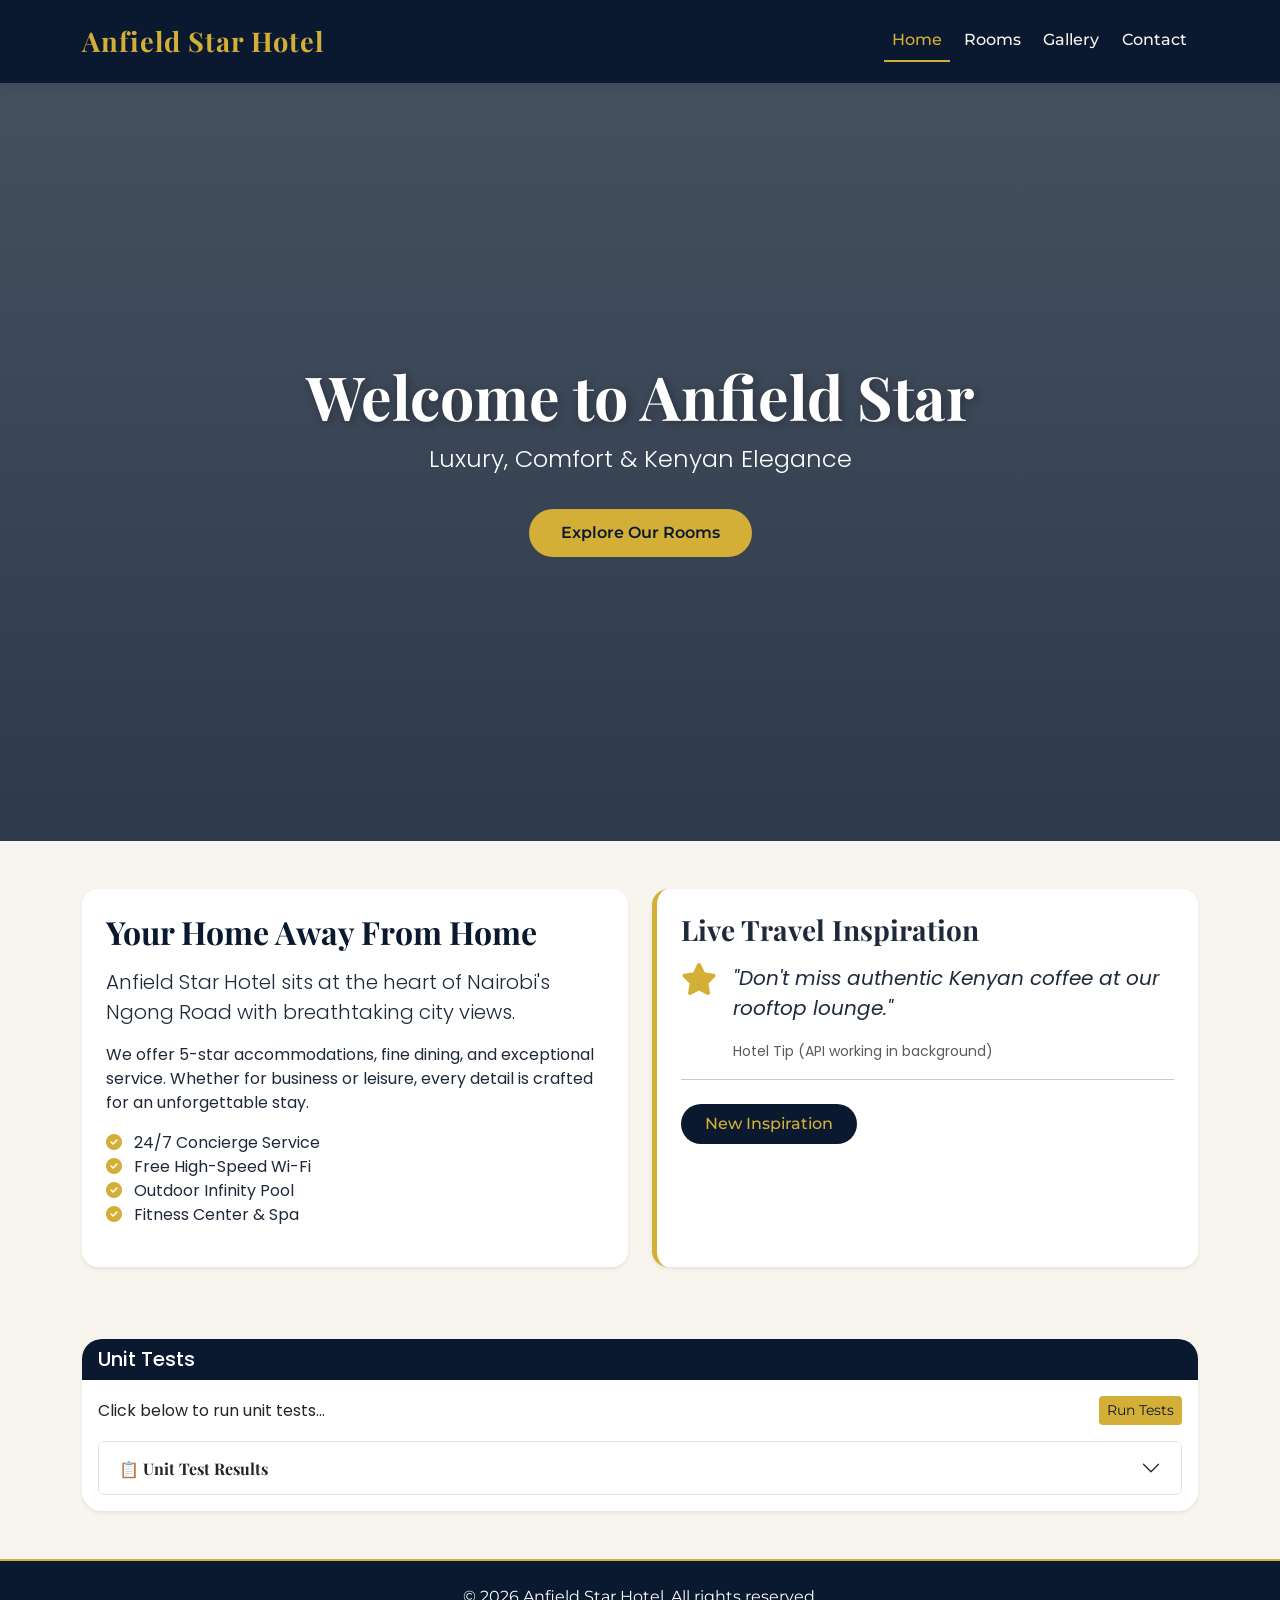
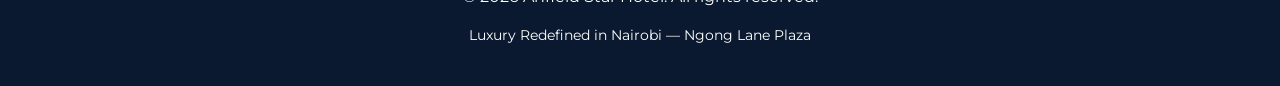
<file: index.html>
<!DOCTYPE html>
<html lang="en">
<head>
    <meta charset="UTF-8">
    <meta name="viewport" content="width=device-width, initial-scale=1.0">
    <title>Anfield Star Hotel | Luxury Nairobi Stay</title>
    <link href="https://cdn.jsdelivr.net/npm/bootstrap@5.3.8/dist/css/bootstrap.min.css" rel="stylesheet">
    <link rel="stylesheet" href="https://cdnjs.cloudflare.com/ajax/libs/font-awesome/6.4.0/css/all.min.css">
    <link href="https://fonts.googleapis.com/css2?family=Playfair+Display:wght@400;500;700;900&family=Poppins:wght@300;400;500;600;700&family=Montserrat:wght@400;500;600;700&display=swap" rel="stylesheet">
    <link rel="stylesheet" href="css/style.css">
</head>
<body>


<nav class="navbar navbar-expand-lg navbar-dark fixed-top">
    <div class="container">
        <a class="navbar-brand fw-bold" href="index.html">Anfield Star Hotel</a>
        <button class="navbar-toggler" type="button" data-bs-toggle="collapse" data-bs-target="#navbarNav">
            <span class="navbar-toggler-icon"></span>
        </button>
        <div class="collapse navbar-collapse" id="navbarNav">
            <ul class="navbar-nav ms-auto">
                <li class="nav-item"><a class="nav-link active" href="index.html">Home</a></li>
                <li class="nav-item"><a class="nav-link" href="rooms.html">Rooms</a></li>
                <li class="nav-item"><a class="nav-link" href="gallery.html">Gallery</a></li>
                <li class="nav-item"><a class="nav-link" href="contact.html">Contact</a></li>
            </ul>
        </div>
    </div>
</nav>


<section class="hero">
    <div class="container text-center text-white">
        <h1 class="display-3 fw-bold">Welcome to Anfield Star</h1>
        <p class="lead fs-4">Luxury, Comfort & Kenyan Elegance</p>
        <a href="rooms.html" class="btn btn-warning-custom mt-3">Explore Our Rooms</a>
    </div>
</section>


<section class="container my-5">
    <div class="row align-items-stretch">
        <div class="col-md-6 mb-4">
            <div class="h-100 p-4 bg-white rounded-4 shadow-sm">
                <h2 class="mb-3" style="color: var(--color-navy);">Your Home Away From Home</h2>
                <p class="lead">Anfield Star Hotel sits at the heart of Nairobi's Ngong Road with breathtaking city views.</p>
                <p>We offer 5-star accommodations, fine dining, and exceptional service. Whether for business or leisure, every detail is crafted for an unforgettable stay.</p>
                <ul class="list-unstyled mt-3">
                    <li><i class="fas fa-check-circle me-2" style="color: var(--color-gold);"></i> 24/7 Concierge Service</li>
                    <li><i class="fas fa-check-circle me-2" style="color: var(--color-gold);"></i> Free High-Speed Wi-Fi</li>
                    <li><i class="fas fa-check-circle me-2" style="color: var(--color-gold);"></i> Outdoor Infinity Pool</li>
                    <li><i class="fas fa-check-circle me-2" style="color: var(--color-gold);"></i> Fitness Center & Spa</li>
                </ul>
            </div>
        </div>
        <div class="col-md-6 mb-4">
            <div class="h-100 p-4 bg-white rounded-4 shadow-sm api-card">
                <h3> Live Travel Inspiration</h3>
                <div id="apiContent" class="mt-3">
                    <div class="d-flex align-items-center">
                        <div class="spinner-border text-warning me-3" role="status"></div>
                        <span>Fetching exclusive travel tips...</span>
                    </div>
                </div>
                <hr>
                <button id="refreshApiBtn" class="btn btn-primary-custom mt-2">New Inspiration</button>
            </div>
        </div>
    </div>
</section>






<div class="container mb-5" id="testSection">
    <div class="card shadow-sm border-0">
        <div class="card-header" style="background-color: var(--color-navy); color: white;">
            <h5 class="mb-0"> Unit Tests</h5>
        </div>
        <div class="card-body" id="testResults">
            <div class="d-flex justify-content-between align-items-center">
                <span>Click below to run unit tests...</span>
                <button class="btn btn-sm" id="runTestsBtn" style="background-color: var(--color-gold); color: var(--color-navy); border: none;"> Run Tests</button>
            </div>
            <div id="testOutput" class="mt-3"></div>
        </div>
    </div>
</div>



<footer class="text-white text-center py-4">
    <div class="container">
        <p>&copy; 2026 Anfield Star Hotel. All rights reserved.</p>
        <p class="small">Luxury Redefined in Nairobi — Ngong Lane Plaza</p>
    </div>
</footer>

<script src="https://cdn.jsdelivr.net/npm/bootstrap@5.3.8/dist/js/bootstrap.bundle.min.js"></script>
<script src="js/main.js"></script>
</body>
</html>
</file>
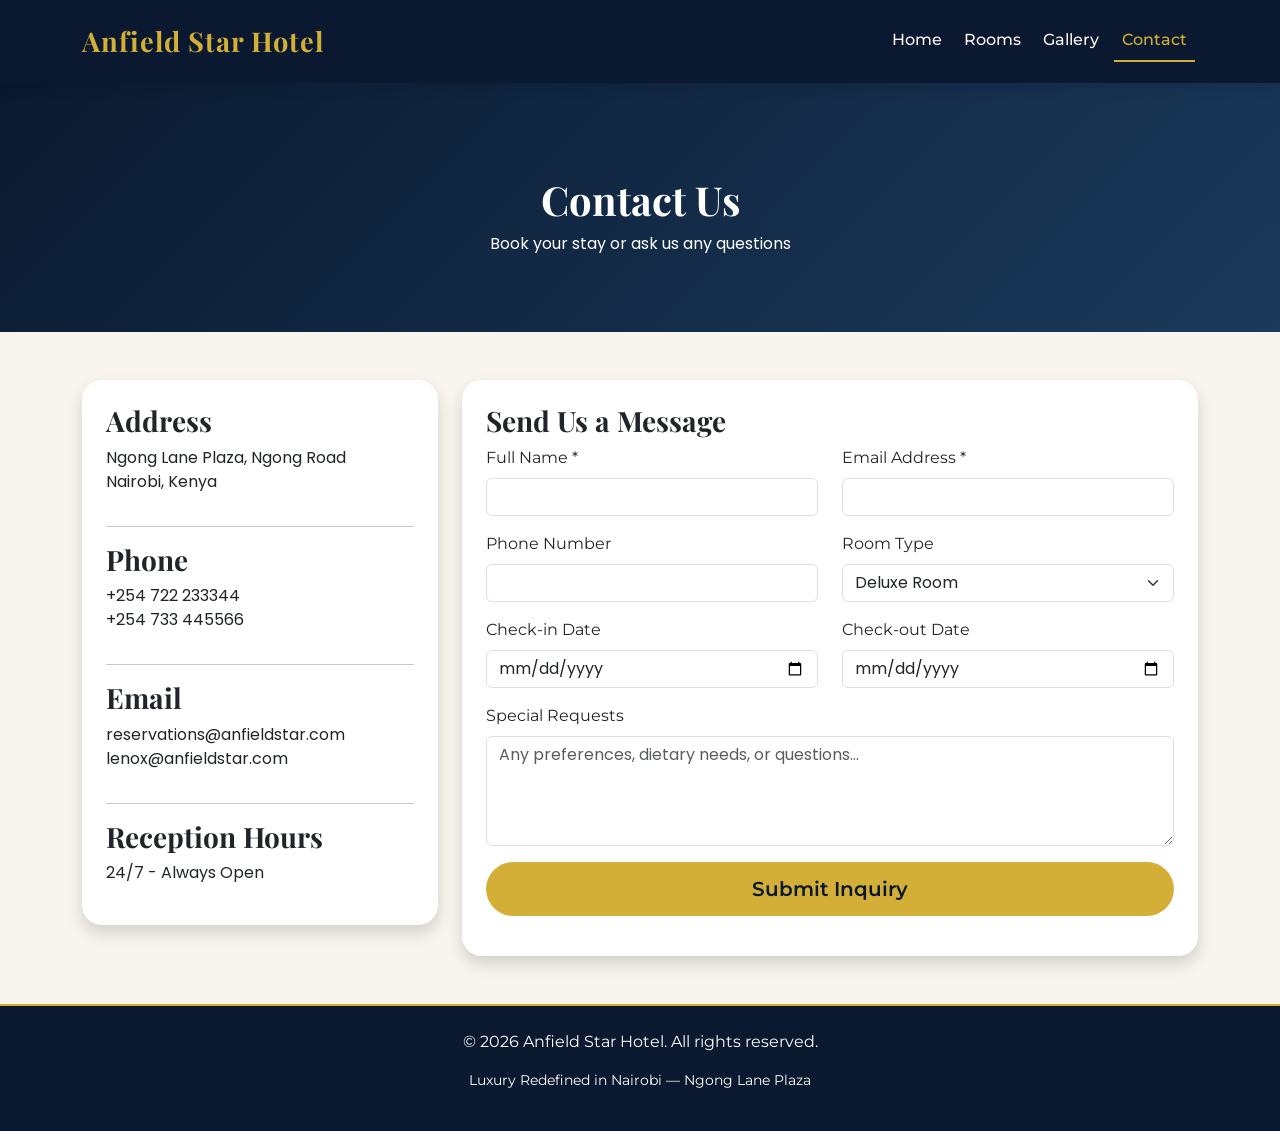
<file: contact.html>
<!DOCTYPE html>
<html lang="en">
<head>
    <meta charset="UTF-8">
    <meta name="viewport" content="width=device-width, initial-scale=1.0">
    <title>Anfield Star Hotel | Contact & Bookings</title>
    <link href="https://cdn.jsdelivr.net/npm/bootstrap@5.3.8/dist/css/bootstrap.min.css" rel="stylesheet">
    <link rel="stylesheet" href="https://cdnjs.cloudflare.com/ajax/libs/font-awesome/6.4.0/css/all.min.css">
    <link href="https://fonts.googleapis.com/css2?family=Playfair+Display:wght@400;500;700;900&family=Poppins:wght@300;400;500;600;700&family=Montserrat:wght@400;500;600;700&display=swap" rel="stylesheet">
    <link rel="stylesheet" href="css/style.css">
</head>
<body>

<nav class="navbar navbar-expand-lg navbar-dark fixed-top">
    <div class="container">
        <a class="navbar-brand fw-bold" href="index.html">Anfield Star Hotel</a>
        <button class="navbar-toggler" type="button" data-bs-toggle="collapse" data-bs-target="#navbarNav">
            <span class="navbar-toggler-icon"></span>
        </button>
        <div class="collapse navbar-collapse" id="navbarNav">
            <ul class="navbar-nav ms-auto">
                <li class="nav-item"><a class="nav-link" href="index.html">Home</a></li>
                <li class="nav-item"><a class="nav-link" href="rooms.html">Rooms</a></li>
                <li class="nav-item"><a class="nav-link" href="gallery.html">Gallery</a></li>
                <li class="nav-item"><a class="nav-link active" href="contact.html">Contact</a></li>
            </ul>
        </div>
    </div>
</nav>
<div class="page-header">
    <div class="container text-center text-white">
        <h1>Contact Us</h1>
        <p>Book your stay or ask us any questions</p>
    </div>
</div>

<div class="container my-5">
    <div class="row g-4">
        <!-- Contact Info -->
        <div class="col-md-4">
            <div class="card shadow p-4 mb-4">
                <h3>Address</h3>
                <p>Ngong Lane Plaza, Ngong Road<br>Nairobi, Kenya</p>
                <hr>
                <h3>Phone</h3>
                <p>+254 722 233344<br>+254 733 445566</p>
                <hr>
                <h3>Email</h3>
                <p>reservations@anfieldstar.com<br>lenox@anfieldstar.com</p>
                <hr>
                <h3>Reception Hours</h3>
                <p>24/7 - Always Open</p>
            </div>
        </div>

        
        <div class="col-md-8">
            <div class="card shadow p-4">
                <h3>Send Us a Message</h3>
                <form id="contactForm">
                    <div class="row">
                        <div class="col-md-6 mb-3">
                            <label class="form-label">Full Name *</label>
                            <input type="text" id="fullName" class="form-control" required>
                        </div>
                        <div class="col-md-6 mb-3">
                            <label class="form-label">Email Address *</label>
                            <input type="email" id="email" class="form-control" required>
                        </div>
                    </div>
                    <div class="row">
                        <div class="col-md-6 mb-3">
                            <label class="form-label">Phone Number</label>
                            <input type="tel" id="phone" class="form-control">
                        </div>
                        <div class="col-md-6 mb-3">
                            <label class="form-label">Room Type</label>
                            <select id="roomType" class="form-select">
                                <option>Deluxe Room</option>
                                <option>Ocean Suite</option>
                                <option>Presidential Suite</option>
                                <option>Family Suite</option>
                                <option>Executive Club</option>
                                <option>Honeymoon Suite</option>
                            </select>
                        </div>
                    </div>
                    <div class="row">
                        <div class="col-md-6 mb-3">
                            <label class="form-label">Check-in Date</label>
                            <input type="date" id="checkin" class="form-control">
                        </div>
                        <div class="col-md-6 mb-3">
                            <label class="form-label">Check-out Date</label>
                            <input type="date" id="checkout" class="form-control">
                        </div>
                    </div>
                    <div class="mb-3">
                        <label class="form-label">Special Requests</label>
                        <textarea id="requests" class="form-control" rows="4" placeholder="Any preferences, dietary needs, or questions..."></textarea>
                    </div>
                    <button type="submit" class="btn btn-warning-custom btn-lg w-100">Submit Inquiry</button>
                    <div id="formMessage" class="mt-3 text-center"></div>
                </form>
            </div>
        </div>
    </div>
</div>


<footer class="text-white text-center py-4">
    <div class="container">
        <p>&copy; 2026 Anfield Star Hotel. All rights reserved.
        </p>
        <p class="small">Luxury Redefined in Nairobi — Ngong Lane Plaza</p>
    </div>
</footer>

<script src="https://cdn.jsdelivr.net/npm/bootstrap@5.3.8/dist/js/bootstrap.bundle.min.js"></script>
<script src="js/main.js"></script>
</body>
</html>
</file>
<file: css/style.css>
/* GLOBAL VARIABLES - Complementary color scheme (max 3 colors) */
:root {
    --color-gold: #D4AF37;
    --color-navy: #0A192F;
    --color-cream: #F8F5EE;
    --color-white: #FFFFFF;
    --color-dark-text: #1E2A3A;
}

* {
    margin: 0;
    padding: 0;
    box-sizing: border-box;
}

body {
    font-family: 'Poppins', sans-serif;
    background-color: var(--color-cream);
    color: var(--color-dark-text);
    scroll-behavior: smooth;
    padding-top: 76px;
}

h1, h2, h3, h4, .navbar-brand, .hero h1 {
    font-family: 'Playfair Display', serif;
    font-weight: 700;
}

.btn, .nav-link, .card-title, footer p, .form-label {
    font-family: 'Montserrat', sans-serif;
}

/* Navigation */
.navbar {
    background-color: var(--color-navy) !important;
    box-shadow: 0 4px 12px rgba(0,0,0,0.1);
    padding: 1rem 0;
}

.navbar-brand {
    font-size: 1.7rem;
    letter-spacing: 1px;
    color: var(--color-gold) !important;
}

.nav-link {
    color: var(--color-cream) !important;
    font-weight: 500;
    transition: 0.3s;
    margin: 0 0.2rem;
}

.nav-link:hover, .nav-link.active {
    color: var(--color-gold) !important;
    border-bottom: 2px solid var(--color-gold);
}

/* Hero Section */
.hero {
    background: linear-gradient(rgba(10,25,47,0.75), rgba(10,25,47,0.85)), url('https://images.unsplash.com/photo-1566073771259-6a8506099945?ixlib=rb-4.0.3&auto=format&fit=crop&w=2070&q=80');
    background-size: cover;
    background-position: center 30%;
    height: 85vh;
    display: flex;
    align-items: center;
    justify-content: center;
}

.hero h1 {
    font-size: 3.8rem;
    text-shadow: 2px 2px 8px rgba(0,0,0,0.3);
}

/* Custom Buttons */
.btn-warning-custom {
    background-color: var(--color-gold);
    border: none;
    color: var(--color-navy);
    font-weight: 600;
    padding: 12px 32px;
    border-radius: 40px;
    transition: 0.3s;
}

.btn-warning-custom:hover {
    background-color: #b58e2e;
    transform: translateY(-3px);
    box-shadow: 0 10px 20px rgba(0,0,0,0.2);
}

.btn-primary-custom {
    background-color: var(--color-navy);
    border: none;
    color: var(--color-gold);
    font-weight: 500;
    padding: 8px 24px;
    border-radius: 30px;
    transition: 0.3s;
}

.btn-primary-custom:hover {
    background-color: #122b44;
    color: white;
    transform: translateY(-2px);
}

/* Page Header */
.page-header {
    background: linear-gradient(135deg, var(--color-navy) 0%, #1b3a5c 100%);
    padding: 100px 0 60px;
}

/* Cards */
.card {
    border: none;
    border-radius: 20px;
    overflow: hidden;
    transition: transform 0.3s ease, box-shadow 0.3s;
    background: white;
}

.card:hover {
    transform: translateY(-8px);
    box-shadow: 0 20px 30px rgba(0,0,0,0.12);
}

.card-img-top {
    height: 250px;
    object-fit: cover;
}

/* Gallery Images */
.gallery-img {
    width: 100%;
    height: 260px;
    object-fit: cover;
    border-radius: 20px;
    transition: transform 0.4s;
    cursor: pointer;
    box-shadow: 0 4px 12px rgba(0,0,0,0.1);
}

.gallery-img:hover {
    transform: scale(1.02);
}

/* API Card */
.api-card {
    background: white;
    border-left: 5px solid var(--color-gold);
    border-radius: 16px;
}

/* Test Results */
.test-result {
    font-size: 0.85rem;
    font-family: monospace;
}

/* Footer */
footer {
    background-color: var(--color-navy) !important;
    color: var(--color-cream);
    border-top: 2px solid var(--color-gold);
}

/* Responsive */
@media (max-width: 768px) {
    .hero h1 { 
        font-size: 2.5rem; 
    }
    .hero {
        height: 60vh;
    }
    .page-header {
        padding: 80px 0 40px;
    }
    .card-img-top {
        height: 200px;
    }
    body {
        padding-top: 60px;
    }
}
</file>
